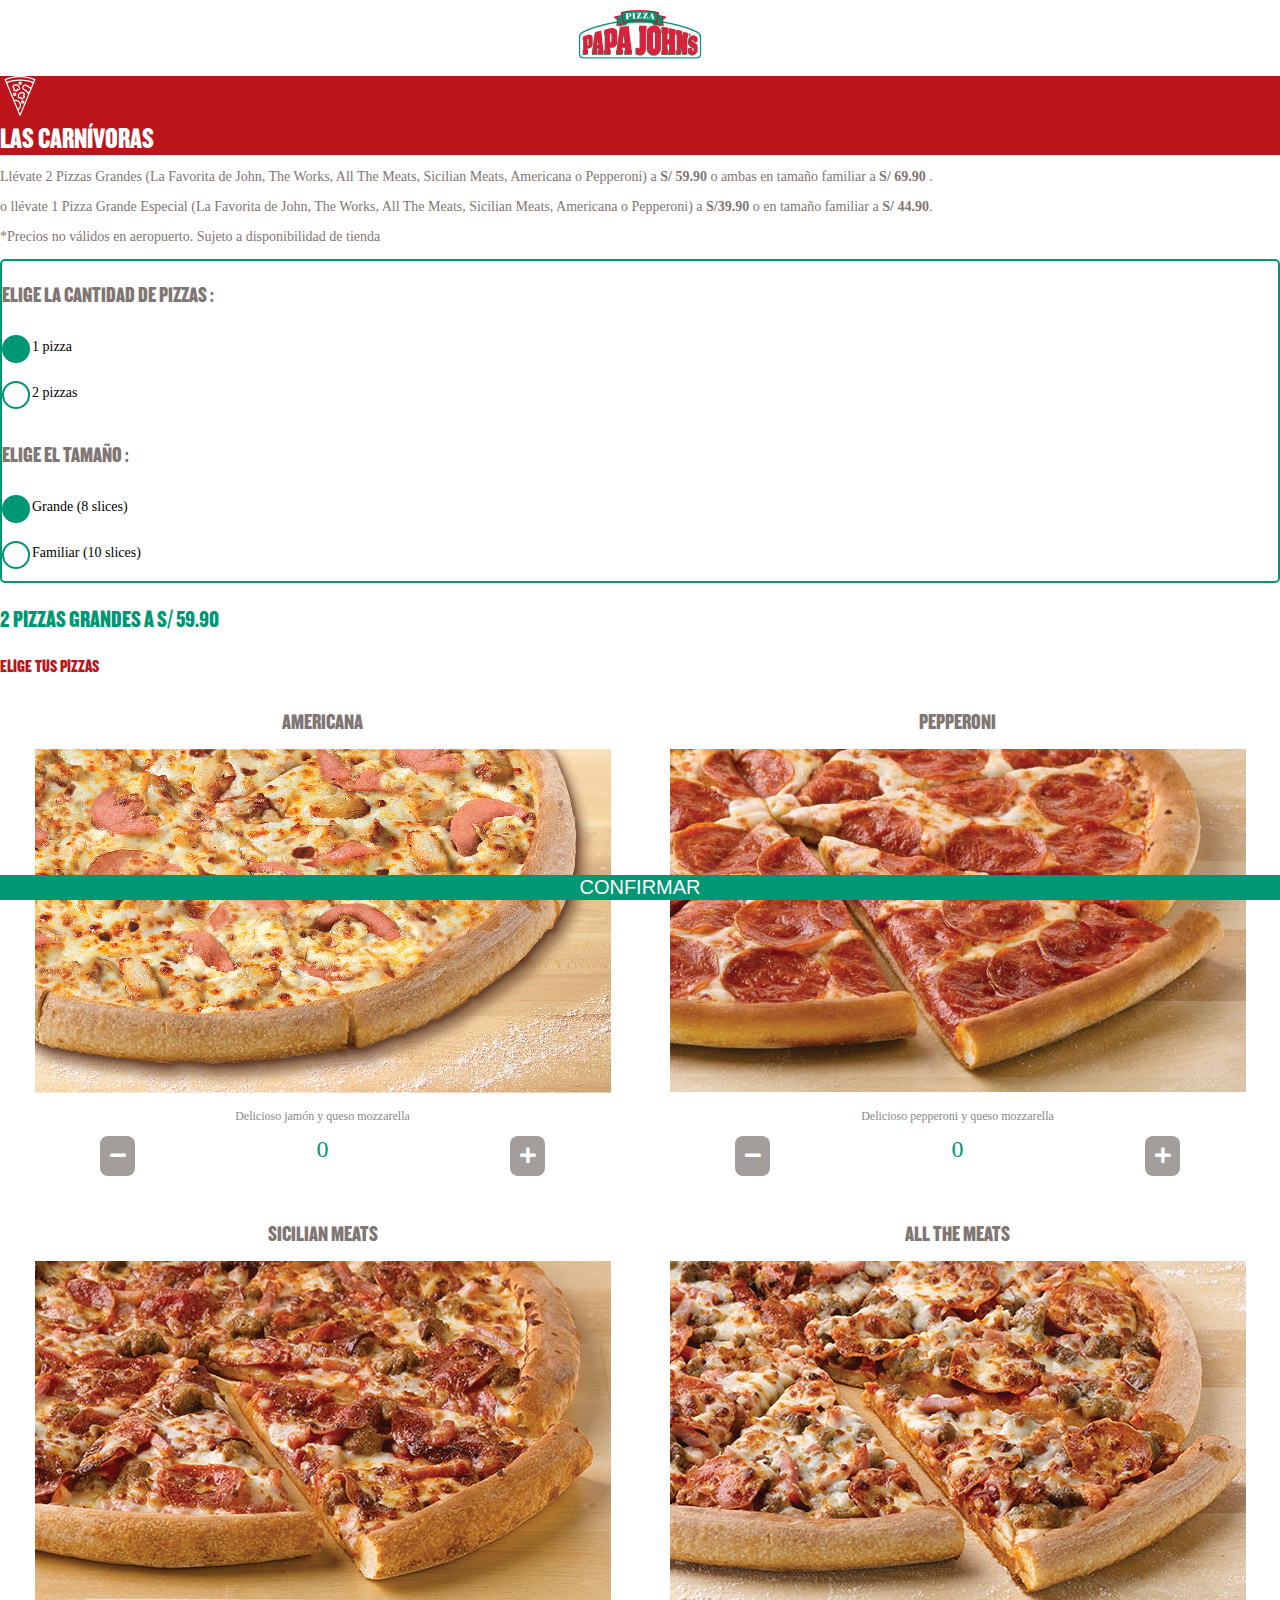
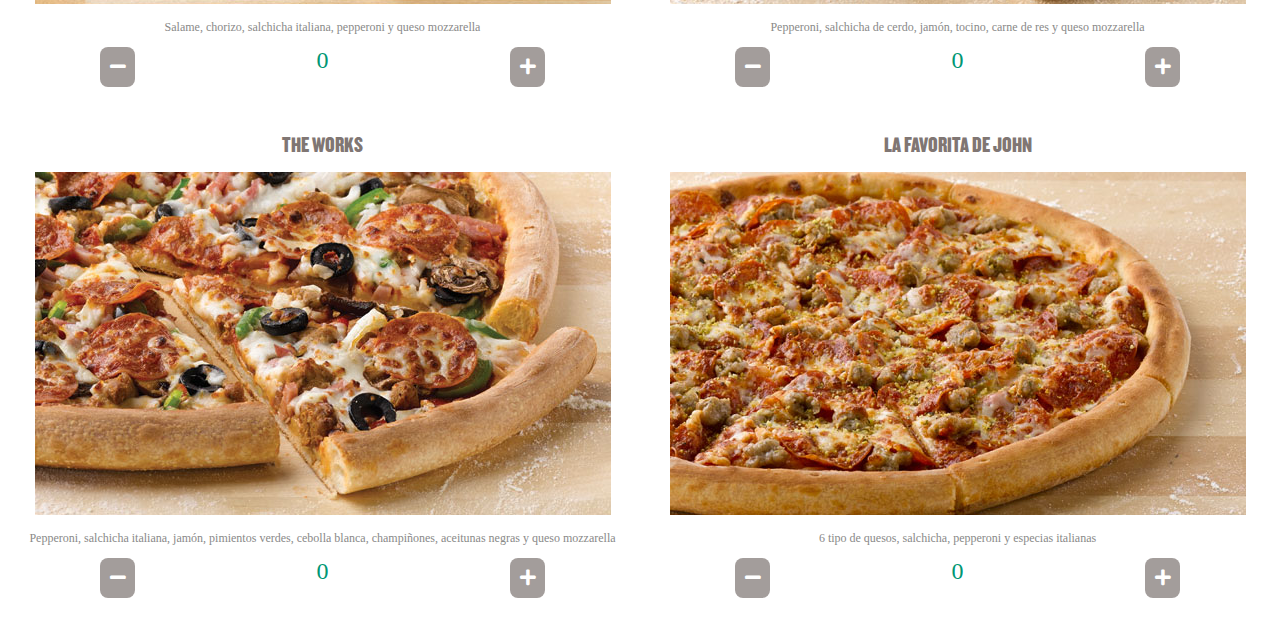
<file: src/index.html>
<!DOCTYPE html>
<html lang="en">

<head>
    <meta charset="UTF-8">
    <meta name="viewport" content="width=device-width, initial-scale=1.0">
    <meta http-equiv="X-UA-Compatible" content="ie=edge">
    <link rel="stylesheet" href="https://stackpath.bootstrapcdn.com/bootstrap/4.1.3/css/bootstrap.min.css" integrity="sha384-MCw98/SFnGE8fJT3GXwEOngsV7Zt27NXFoaoApmYm81iuXoPkFOJwJ8ERdknLPMO" crossorigin="anonymous">
    <link rel="stylesheet" href="assets/icons/fontawesome/css/all.min.css">
    <link rel="stylesheet" href="css/main.css">
    <title>Amor a primer mordisco</title>
</head>

<body>
    <header>
        <div class="headerbox">
            <img class="headerbox__image" src="assets/images/logo.png" alt="logo">
        </div>
    </header>
    <section id="promo-principal-section">
        <div class="container">
            <div class="promo-principal-section__title p-2">
                <div class="row">
                    <div class="col-2">
                        <img class="promo-principal-section__image" src="assets/images/pizza.svg" alt="pizza-icon">
                    </div>
                    <div class="col-10">Las Carnívoras</div>
                </div>
            </div>
            <div class="text-center p-3 promo-principal-section__detail">
                <p class="mb-0">Llévate 2 Pizzas Grandes (La Favorita de John, The Works, All The Meats, Sicilian Meats, Americana o Pepperoni) a
                    <span class="promo-principal-section__detail--bold">S/ 59.90</span> o ambas en tamaño familiar a
                    <span class="promo-principal-section__detail--bold">S/ 69.90 </span>.</p>
                <p class="mb-0">o llévate 1 Pizza Grande Especial (La Favorita de John, The Works, All The Meats, Sicilian Meats, Americana o Pepperoni) a
                    <span class="promo-principal-section__detail--bold">S/39.90</span> o en tamaño familiar a
                    <span class="promo-principal-section__detail--bold">S/ 44.90</span>.

                </p>
                <p class="mb-0">*Precios no válidos en aeropuerto. Sujeto a disponibilidad de tienda</p>
            </div>
            <div>
                <div class="box-size__border">
                    <div>
                        <p class="box-size__border__name  pl-3 pt-2 mb-0">Elige la cantidad de pizzas :</p>
                        <div>
                            <form id=radiotipo5 class="container">
                                <div class="row">
                                    <div class="col-6 pr-0 pl-2">
                                        <input type="radio" name="count" value="1" checked="checked" id="rb1count" />
                                        <label for="rb1count" class="pizza-count">1 pizza</label>
                                    </div>
                                    <div class="col-6 pl-0">
                                        <input type="radio" name="count" value="2" id="rb2promocount" />
                                        <label for="rb2promocount" class="pizza-count">2 pizzas</label>
                                    </div>
                                </div>
                            </form>
                        </div>
                    </div>
                    <p class="box-size__border__name pl-3 pt-2 mb-0">Elige el Tamaño :</p>
                    <div>
                        <form id=radiotipo6 class=" container">
                            <div class="row">
                                <div class="col-6 pr-0 pl-2">
                                    <input type="radio" name="tipo" value="Grande" checked="checked" id="rb1size" />
                                    <label for="rb1size" class="pizza-count">Grande (8 slices) </label>
                                </div>
                                <div class="col-6 pl-0 pr-0">
                                    <input type="radio" name="tipo" value="Familiar" id="rb2size" />
                                    <label for="rb2size" class="pizza-count">Familiar (10 slices)</label>
                                </div>
                            </div>
                        </form>
                    </div>
                </div>
            </div>
        </div>

        <div class=" container pizza">
            <div class="text-center mt-3">
                <p class="mb-0 title-promo-select font--title">2 pizzas grandes a S/ 59.90</p>
            </div>


            <div class="text-center">
                <p class="font--title title--select-two mb-0">Elige tus pizzas</p>
            </div>

            <!-- Pizzas Grandes -->
            <div class="container  pb-3">

                <div class="row container-pizza pizza-two">
                    <div class="pizza-item">
                        <div>
                            <div class="title">
                                <p class="mb-0 pizza__name text-center">Americana</p>
                            </div>
                        </div>
                        <div><img class="img-fluid" src="assets/images/pizzas/Americana.png"></div>
                        <div>
                            <p class="pizza--font text-center mb-2 mt-2">Delicioso jamón y queso mozzarella</p>
                        </div>
                        <div class="botones">
                            <div><button class="decrement pizza__button" "> <i class=" fas fa-minus "></i></button></div>
                  <div class="text-center pizza__number-span ">0</div>
                  <div><button class="increment pizza__button "><i class="fas fa-plus "></i></button></div>
                </div>
              </div>
              <div class="pizza-item ">
                <div>
                  <div class="title ">
                    <p class="mb-0 pizza__name text-center ">Pepperoni</p>
                  </div>
                </div>
                <div><img class="img-fluid " src="assets/images/pizzas/pepperoni.jpg "></div>
                <div>
                  <p class="pizza--font text-center mb-2 mt-2 ">Delicioso pepperoni y queso mozzarella</p>
                </div>
                <div class="botones ">
                  <div><button class="decrement pizza__button " "> <i class=" fas fa-minus"></i></button>
                            </div>
                            <div class="text-center pizza__number-span">0</div>
                            <div><button class="increment pizza__button"><i class="fas fa-plus"></i></button></div>
                        </div>
                    </div>
                    <div class="pizza-item">
                        <div>
                            <div class="title">
                                <p class="mb-0 pizza__name text-center">Sicilian Meats</p>
                            </div>
                        </div>
                        <div><img class="img-fluid" src="assets/images/pizzas/sicilian-meats.jpg"></div>
                        <div>
                            <p class="pizza--font text-center mb-2 mt-2">Salame, chorizo, salchicha italiana, pepperoni y queso mozzarella</p>
                        </div>
                        <div class="botones">
                            <div><button class="decrement pizza__button" "> <i class=" fas fa-minus "></i></button></div>
                      <div class="text-center pizza__number-span ">0</div>
                      <div><button class="increment pizza__button "><i class="fas fa-plus "></i></button></div>
                    </div>
                  </div>
                  <div class="pizza-item ">
                        <div>
                          <div class="title ">
                            <p class="mb-0 pizza__name text-center ">All the Meats
                            </p>
                          </div>
                        </div>
                        <div><img class="img-fluid " src="assets/images/pizzas/all-the-meats.jpg "></div>
                        <div>
                          <p class="pizza--font text-center mb-2 mt-2 ">Pepperoni, salchicha de cerdo, jamón, tocino, carne de res y queso mozzarella</p>
                        </div>
                        <div class="botones ">
                          <div><button class="decrement pizza__button " "> <i class=" fas fa-minus"></i></button>
                            </div>
                            <div class="text-center pizza__number-span">0</div>
                            <div><button class="increment pizza__button"><i class="fas fa-plus"></i></button></div>
                        </div>
                    </div>
                    <div class="pizza-item">
                        <div>
                            <div class="title">
                                <p class="mb-0 pizza__name text-center">THE WORKS</p>
                            </div>
                        </div>
                        <div><img class="img-fluid" src="assets/images/pizzas/the-works.jpg"></div>
                        <div>
                            <p class="pizza--font text-center mb-2 mt-2">Pepperoni, salchicha italiana, jamón, pimientos verdes, cebolla blanca, champiñones, aceitunas negras y queso mozzarella</p>
                        </div>
                        <div class="botones">
                            <div><button class="decrement pizza__button" "> <i class=" fas fa-minus "></i></button></div>
                            <div class="text-center pizza__number-span ">0</div>
                            <div><button class="increment pizza__button "><i class="fas fa-plus "></i></button></div>
                          </div>
                        </div>
                        <div class="pizza-item ">
                            <div>
                              <div class="title ">
                                <p class="mb-0 pizza__name text-center ">La favorita de John</p>
                              </div>
                            </div>
                            <div><img class="img-fluid " src="assets/images/pizzas/la-favorita-john.jpg "></div>
                            <div>
                              <p class="pizza--font text-center mb-2 mt-2 ">6 tipo de quesos,  salchicha, pepperoni y especias italianas</p>
                            </div>
                            <div class="botones ">
                              <div><button class="decrement pizza__button " "> <i class=" fas fa-minus"></i></button>
                            </div>
                            <div class="text-center pizza__number-span">0</div>
                            <div><button class="increment pizza__button"><i class="fas fa-plus"></i></button></div>
                        </div>
                    </div>

                </div>
            </div>

        </div>



    </section>
    <footer class="confirm">
        <div>
            <button class="p-2 text-center confirm__btn-confirm-pizza  confirm__btn-confirm-pizza--promo2">Confirmar</button>
        </div>
    </footer>

</body>

</html>
</file>
<file: src/css/main.css>
@font-face {
  font-family: "papafont";
  src: url("../assets/fonts/Knockout-HTF69-FullLiteweight.otf") format("truetype");
}


html {
  min-height: 100%;
  position: relative;
}

body {
  margin: 0;
  margin-bottom: 40px;
}

footer {
  position: fixed;
  bottom: 0;
  width: 100%;
}

.bigpizza .bigpizza__button {
  text-align: center;
  background-color: #A39D9B;
  color: white;
  border: none;
  height: 40px;
  width: 35px;
  font-size: 18px;
  outline: none;
  border-radius: 8px;
}

.box-size__border {
  border: 2px solid #009774;
  border-radius: 5px;
}

.box-size__border .box-size__border__name {
  font-size: 22px;
  font-weight: 500;
  color: #807673;
  font-family: "papafont", sans-serif;
  text-transform: uppercase;
}

#promo-principal-section .promo-principal-section__detail {
  font-size: 14px;
  color: #807673;
}

#promo-principal-section .promo-principal-section__detail .promo-principal-section__detail--bold {
  font-weight: bold;
}

#promo-principal-section .promo-principal-section__title {
  background-color: #BB141A;
  color: white;
  font-size: 29px;
  font-family: papafont;
  text-transform: uppercase;
}

@media (max-width: 340px) {
  #promo-principal-section .promo-principal-section__title {
    font-size: 26px;
  }
}

#promo-principal-section .promo-principal-section__title .promo-principal-section__image {
  height: 40px;
  width: 40px;
}

.pizza {
  color: #898988;
}

.pizza .pizza__name {
  font-size: 22px;
  font-weight: 500;
  color: #807673;
  font-family: "papafont";
  text-transform: uppercase;
  text-align: center;
}

@media (max-width: 375px) {
  .pizza .pizza__name {
    font-size: 21px;
  }
}

@media (max-width: 340px) {
  .pizza .pizza__name--position {
    font-size: 18px;
    text-align: left !important;
    padding-left: 0.5rem;
  }
}

.pizza__border {
  border: 2px solid #BB141A;
  border-radius: 5px;
}

.pizza__border--desactive {
  border: 2px solid #BB141A;
  border-radius: 5px;
}

.pizza .pizza__name--font {
  font-size: 12px;
}

input[type=radio] {
  position: absolute;
  opacity: 0;
  z-index: -1;
}

.pizza-count {
  position: relative;
  display: inline-block;
  margin-bottom: 10px;
  padding-left: 30px;
  padding-right: 10px;
  line-height: 36px;
  cursor: pointer;
  font-size: 14px;
}

.pizza-count::before {
  content: " ";
  position: absolute;
  top: 6px;
  left: 0;
  display: block;
  width: 24px;
  height: 24px;
  border: 2px solid #009774;
  border-radius: 18px;
  z-index: -1;
}

@media (max-width: 340px) {
  .pizza-count {
    padding-right: 5px;
    padding-left: 26px;
  }
}

input[type=radio]:checked+label::before {
  background-color: #009774;
}

.pizza-box-radio {
  position: relative;
  display: inline-block;
  margin-bottom: 10px;
  cursor: pointer;
  font-size: 14px;
}

.pizza-box-radio::before {
  content: " ";
  position: absolute;
  top: 8px;
  right: -6px;
  display: block;
  width: 24px;
  height: 24px;
  border: 2px solid #009774;
  border-radius: 18px;
  z-index: -1;
}

.pizza--hide {
  display: none;
}

.confirm {
  text-align: center;
}

.confirm .confirm__btn-confirm-pizza {
  background-color: #009774;
  width: 100%;
  color: white;
  text-transform: uppercase;
  font-size: 20px;
  border: none;
  outline: none;
}

.confirm .confirm__btn-confirm-pizza:focus {
  outline: none;
}

.headerbox {
  text-align: center;
}

.headerbox .headerbox__image {
  width: 128px;
}

.pizza-two {
  color: #898988;
  height: 100%;
  display: grid;
  grid-template-columns: 1fr;
  grid-template-rows: 40px auto 30px 80px 1fr;
}

.pizza__name {
  font-size: 22px;
  font-weight: 500;
  color: #807673;
  font-family: "papafont", sans-serif;
  text-transform: uppercase;
}

.pizza__name--space {
  letter-spacing: 0.8px;
}

.pizza__button {
  text-align: center;
  padding: 0 10px;
  background-color: #A39D9B;
  color: white;
  border: none;
  height: 40px;
  width: 35px;
  font-size: 18px;
  border-radius: 8px;
  outline: none;
}

.pizza__button:focus {
  outline: none;
}

.pizza--font {
  font-size: 12px;
}

.pizza__number-span {
  color: #009774;
  font-size: 24px;
}

.container-button {
  display: grid;
  grid-template-columns: repeat(3, 1fr);
  grid-template-rows: 1fr;
  text-align: center;
}

.container-pizza {
  text-align: center;
  gap: 30px 20px;
  display: grid;
  grid-template-columns: repeat(2, 1fr);
  grid-template-rows: 1fr;
  margin-bottom: 15px;
  padding-left: 15px;
  padding-right: 15px;
}

.item {
  padding: 8px;
}

.pizza-item {
  color: #898988;
  display: grid;
  grid-template-columns: 1fr;
  grid-template-rows: 55px auto 1fr 40px;
  align-items: center;
}

.botones {
  display: grid;
  grid-template-columns: repeat(3, 1fr);
  grid-template-rows: 1fr;
}

.font--title {
  font-family: "papafont", sans-serif;
  text-transform: uppercase;
}

.title-promo-select {
  color: #009774;
  font-size: 24px;

}

.title--grettings {
  font-size: 18px;
}

.title--select-two {
  font-size: 18px;
  color: #BB141A;
}


/*# sourceMappingURL=main.css.map */
</file>
<file: src/assets/icons/fontawesome/css/all.min.css>
/*!
 * Font Awesome Free 5.3.1 by @fontawesome - https://fontawesome.com
 * License - https://fontawesome.com/license/free (Icons: CC BY 4.0, Fonts: SIL OFL 1.1, Code: MIT License)
 */
.fa,.fab,.fal,.far,.fas{-moz-osx-font-smoothing:grayscale;-webkit-font-smoothing:antialiased;display:inline-block;font-style:normal;font-variant:normal;text-rendering:auto;line-height:1}.fa-lg{font-size:1.33333em;line-height:.75em;vertical-align:-.0667em}.fa-xs{font-size:.75em}.fa-sm{font-size:.875em}.fa-1x{font-size:1em}.fa-2x{font-size:2em}.fa-3x{font-size:3em}.fa-4x{font-size:4em}.fa-5x{font-size:5em}.fa-6x{font-size:6em}.fa-7x{font-size:7em}.fa-8x{font-size:8em}.fa-9x{font-size:9em}.fa-10x{font-size:10em}.fa-fw{text-align:center;width:1.25em}.fa-ul{list-style-type:none;margin-left:2.5em;padding-left:0}.fa-ul>li{position:relative}.fa-li{left:-2em;position:absolute;text-align:center;width:2em;line-height:inherit}.fa-border{border:.08em solid #eee;border-radius:.1em;padding:.2em .25em .15em}.fa-pull-left{float:left}.fa-pull-right{float:right}.fa.fa-pull-left,.fab.fa-pull-left,.fal.fa-pull-left,.far.fa-pull-left,.fas.fa-pull-left{margin-right:.3em}.fa.fa-pull-right,.fab.fa-pull-right,.fal.fa-pull-right,.far.fa-pull-right,.fas.fa-pull-right{margin-left:.3em}.fa-spin{animation:fa-spin 2s infinite linear}.fa-pulse{animation:fa-spin 1s infinite steps(8)}@keyframes fa-spin{0%{transform:rotate(0deg)}to{transform:rotate(1turn)}}.fa-rotate-90{-ms-filter:"progid:DXImageTransform.Microsoft.BasicImage(rotation=1)";transform:rotate(90deg)}.fa-rotate-180{-ms-filter:"progid:DXImageTransform.Microsoft.BasicImage(rotation=2)";transform:rotate(180deg)}.fa-rotate-270{-ms-filter:"progid:DXImageTransform.Microsoft.BasicImage(rotation=3)";transform:rotate(270deg)}.fa-flip-horizontal{-ms-filter:"progid:DXImageTransform.Microsoft.BasicImage(rotation=0, mirror=1)";transform:scaleX(-1)}.fa-flip-vertical{transform:scaleY(-1)}.fa-flip-horizontal.fa-flip-vertical,.fa-flip-vertical{-ms-filter:"progid:DXImageTransform.Microsoft.BasicImage(rotation=2, mirror=1)"}.fa-flip-horizontal.fa-flip-vertical{transform:scale(-1)}:root .fa-flip-horizontal,:root .fa-flip-vertical,:root .fa-rotate-90,:root .fa-rotate-180,:root .fa-rotate-270{-webkit-filter:none;filter:none}.fa-stack{display:inline-block;height:2em;line-height:2em;position:relative;vertical-align:middle;width:2em}.fa-stack-1x,.fa-stack-2x{left:0;position:absolute;text-align:center;width:100%}.fa-stack-1x{line-height:inherit}.fa-stack-2x{font-size:2em}.fa-inverse{color:#fff}.fa-500px:before{content:"\f26e"}.fa-accessible-icon:before{content:"\f368"}.fa-accusoft:before{content:"\f369"}.fa-ad:before{content:"\f641"}.fa-address-book:before{content:"\f2b9"}.fa-address-card:before{content:"\f2bb"}.fa-adjust:before{content:"\f042"}.fa-adn:before{content:"\f170"}.fa-adversal:before{content:"\f36a"}.fa-affiliatetheme:before{content:"\f36b"}.fa-air-freshener:before{content:"\f5d0"}.fa-algolia:before{content:"\f36c"}.fa-align-center:before{content:"\f037"}.fa-align-justify:before{content:"\f039"}.fa-align-left:before{content:"\f036"}.fa-align-right:before{content:"\f038"}.fa-alipay:before{content:"\f642"}.fa-allergies:before{content:"\f461"}.fa-amazon:before{content:"\f270"}.fa-amazon-pay:before{content:"\f42c"}.fa-ambulance:before{content:"\f0f9"}.fa-american-sign-language-interpreting:before{content:"\f2a3"}.fa-amilia:before{content:"\f36d"}.fa-anchor:before{content:"\f13d"}.fa-android:before{content:"\f17b"}.fa-angellist:before{content:"\f209"}.fa-angle-double-down:before{content:"\f103"}.fa-angle-double-left:before{content:"\f100"}.fa-angle-double-right:before{content:"\f101"}.fa-angle-double-up:before{content:"\f102"}.fa-angle-down:before{content:"\f107"}.fa-angle-left:before{content:"\f104"}.fa-angle-right:before{content:"\f105"}.fa-angle-up:before{content:"\f106"}.fa-angry:before{content:"\f556"}.fa-angrycreative:before{content:"\f36e"}.fa-angular:before{content:"\f420"}.fa-ankh:before{content:"\f644"}.fa-app-store:before{content:"\f36f"}.fa-app-store-ios:before{content:"\f370"}.fa-apper:before{content:"\f371"}.fa-apple:before{content:"\f179"}.fa-apple-alt:before{content:"\f5d1"}.fa-apple-pay:before{content:"\f415"}.fa-archive:before{content:"\f187"}.fa-archway:before{content:"\f557"}.fa-arrow-alt-circle-down:before{content:"\f358"}.fa-arrow-alt-circle-left:before{content:"\f359"}.fa-arrow-alt-circle-right:before{content:"\f35a"}.fa-arrow-alt-circle-up:before{content:"\f35b"}.fa-arrow-circle-down:before{content:"\f0ab"}.fa-arrow-circle-left:before{content:"\f0a8"}.fa-arrow-circle-right:before{content:"\f0a9"}.fa-arrow-circle-up:before{content:"\f0aa"}.fa-arrow-down:before{content:"\f063"}.fa-arrow-left:before{content:"\f060"}.fa-arrow-right:before{content:"\f061"}.fa-arrow-up:before{content:"\f062"}.fa-arrows-alt:before{content:"\f0b2"}.fa-arrows-alt-h:before{content:"\f337"}.fa-arrows-alt-v:before{content:"\f338"}.fa-assistive-listening-systems:before{content:"\f2a2"}.fa-asterisk:before{content:"\f069"}.fa-asymmetrik:before{content:"\f372"}.fa-at:before{content:"\f1fa"}.fa-atlas:before{content:"\f558"}.fa-atom:before{content:"\f5d2"}.fa-audible:before{content:"\f373"}.fa-audio-description:before{content:"\f29e"}.fa-autoprefixer:before{content:"\f41c"}.fa-avianex:before{content:"\f374"}.fa-aviato:before{content:"\f421"}.fa-award:before{content:"\f559"}.fa-aws:before{content:"\f375"}.fa-backspace:before{content:"\f55a"}.fa-backward:before{content:"\f04a"}.fa-balance-scale:before{content:"\f24e"}.fa-ban:before{content:"\f05e"}.fa-band-aid:before{content:"\f462"}.fa-bandcamp:before{content:"\f2d5"}.fa-barcode:before{content:"\f02a"}.fa-bars:before{content:"\f0c9"}.fa-baseball-ball:before{content:"\f433"}.fa-basketball-ball:before{content:"\f434"}.fa-bath:before{content:"\f2cd"}.fa-battery-empty:before{content:"\f244"}.fa-battery-full:before{content:"\f240"}.fa-battery-half:before{content:"\f242"}.fa-battery-quarter:before{content:"\f243"}.fa-battery-three-quarters:before{content:"\f241"}.fa-bed:before{content:"\f236"}.fa-beer:before{content:"\f0fc"}.fa-behance:before{content:"\f1b4"}.fa-behance-square:before{content:"\f1b5"}.fa-bell:before{content:"\f0f3"}.fa-bell-slash:before{content:"\f1f6"}.fa-bezier-curve:before{content:"\f55b"}.fa-bible:before{content:"\f647"}.fa-bicycle:before{content:"\f206"}.fa-bimobject:before{content:"\f378"}.fa-binoculars:before{content:"\f1e5"}.fa-birthday-cake:before{content:"\f1fd"}.fa-bitbucket:before{content:"\f171"}.fa-bitcoin:before{content:"\f379"}.fa-bity:before{content:"\f37a"}.fa-black-tie:before{content:"\f27e"}.fa-blackberry:before{content:"\f37b"}.fa-blender:before{content:"\f517"}.fa-blind:before{content:"\f29d"}.fa-blogger:before{content:"\f37c"}.fa-blogger-b:before{content:"\f37d"}.fa-bluetooth:before{content:"\f293"}.fa-bluetooth-b:before{content:"\f294"}.fa-bold:before{content:"\f032"}.fa-bolt:before{content:"\f0e7"}.fa-bomb:before{content:"\f1e2"}.fa-bone:before{content:"\f5d7"}.fa-bong:before{content:"\f55c"}.fa-book:before{content:"\f02d"}.fa-book-open:before{content:"\f518"}.fa-book-reader:before{content:"\f5da"}.fa-bookmark:before{content:"\f02e"}.fa-bowling-ball:before{content:"\f436"}.fa-box:before{content:"\f466"}.fa-box-open:before{content:"\f49e"}.fa-boxes:before{content:"\f468"}.fa-braille:before{content:"\f2a1"}.fa-brain:before{content:"\f5dc"}.fa-briefcase:before{content:"\f0b1"}.fa-briefcase-medical:before{content:"\f469"}.fa-broadcast-tower:before{content:"\f519"}.fa-broom:before{content:"\f51a"}.fa-brush:before{content:"\f55d"}.fa-btc:before{content:"\f15a"}.fa-bug:before{content:"\f188"}.fa-building:before{content:"\f1ad"}.fa-bullhorn:before{content:"\f0a1"}.fa-bullseye:before{content:"\f140"}.fa-burn:before{content:"\f46a"}.fa-buromobelexperte:before{content:"\f37f"}.fa-bus:before{content:"\f207"}.fa-bus-alt:before{content:"\f55e"}.fa-business-time:before{content:"\f64a"}.fa-buysellads:before{content:"\f20d"}.fa-calculator:before{content:"\f1ec"}.fa-calendar:before{content:"\f133"}.fa-calendar-alt:before{content:"\f073"}.fa-calendar-check:before{content:"\f274"}.fa-calendar-minus:before{content:"\f272"}.fa-calendar-plus:before{content:"\f271"}.fa-calendar-times:before{content:"\f273"}.fa-camera:before{content:"\f030"}.fa-camera-retro:before{content:"\f083"}.fa-cannabis:before{content:"\f55f"}.fa-capsules:before{content:"\f46b"}.fa-car:before{content:"\f1b9"}.fa-car-alt:before{content:"\f5de"}.fa-car-battery:before{content:"\f5df"}.fa-car-crash:before{content:"\f5e1"}.fa-car-side:before{content:"\f5e4"}.fa-caret-down:before{content:"\f0d7"}.fa-caret-left:before{content:"\f0d9"}.fa-caret-right:before{content:"\f0da"}.fa-caret-square-down:before{content:"\f150"}.fa-caret-square-left:before{content:"\f191"}.fa-caret-square-right:before{content:"\f152"}.fa-caret-square-up:before{content:"\f151"}.fa-caret-up:before{content:"\f0d8"}.fa-cart-arrow-down:before{content:"\f218"}.fa-cart-plus:before{content:"\f217"}.fa-cc-amazon-pay:before{content:"\f42d"}.fa-cc-amex:before{content:"\f1f3"}.fa-cc-apple-pay:before{content:"\f416"}.fa-cc-diners-club:before{content:"\f24c"}.fa-cc-discover:before{content:"\f1f2"}.fa-cc-jcb:before{content:"\f24b"}.fa-cc-mastercard:before{content:"\f1f1"}.fa-cc-paypal:before{content:"\f1f4"}.fa-cc-stripe:before{content:"\f1f5"}.fa-cc-visa:before{content:"\f1f0"}.fa-centercode:before{content:"\f380"}.fa-certificate:before{content:"\f0a3"}.fa-chalkboard:before{content:"\f51b"}.fa-chalkboard-teacher:before{content:"\f51c"}.fa-charging-station:before{content:"\f5e7"}.fa-chart-area:before{content:"\f1fe"}.fa-chart-bar:before{content:"\f080"}.fa-chart-line:before{content:"\f201"}.fa-chart-pie:before{content:"\f200"}.fa-check:before{content:"\f00c"}.fa-check-circle:before{content:"\f058"}.fa-check-double:before{content:"\f560"}.fa-check-square:before{content:"\f14a"}.fa-chess:before{content:"\f439"}.fa-chess-bishop:before{content:"\f43a"}.fa-chess-board:before{content:"\f43c"}.fa-chess-king:before{content:"\f43f"}.fa-chess-knight:before{content:"\f441"}.fa-chess-pawn:before{content:"\f443"}.fa-chess-queen:before{content:"\f445"}.fa-chess-rook:before{content:"\f447"}.fa-chevron-circle-down:before{content:"\f13a"}.fa-chevron-circle-left:before{content:"\f137"}.fa-chevron-circle-right:before{content:"\f138"}.fa-chevron-circle-up:before{content:"\f139"}.fa-chevron-down:before{content:"\f078"}.fa-chevron-left:before{content:"\f053"}.fa-chevron-right:before{content:"\f054"}.fa-chevron-up:before{content:"\f077"}.fa-child:before{content:"\f1ae"}.fa-chrome:before{content:"\f268"}.fa-church:before{content:"\f51d"}.fa-circle:before{content:"\f111"}.fa-circle-notch:before{content:"\f1ce"}.fa-city:before{content:"\f64f"}.fa-clipboard:before{content:"\f328"}.fa-clipboard-check:before{content:"\f46c"}.fa-clipboard-list:before{content:"\f46d"}.fa-clock:before{content:"\f017"}.fa-clone:before{content:"\f24d"}.fa-closed-captioning:before{content:"\f20a"}.fa-cloud:before{content:"\f0c2"}.fa-cloud-download-alt:before{content:"\f381"}.fa-cloud-upload-alt:before{content:"\f382"}.fa-cloudscale:before{content:"\f383"}.fa-cloudsmith:before{content:"\f384"}.fa-cloudversify:before{content:"\f385"}.fa-cocktail:before{content:"\f561"}.fa-code:before{content:"\f121"}.fa-code-branch:before{content:"\f126"}.fa-codepen:before{content:"\f1cb"}.fa-codiepie:before{content:"\f284"}.fa-coffee:before{content:"\f0f4"}.fa-cog:before{content:"\f013"}.fa-cogs:before{content:"\f085"}.fa-coins:before{content:"\f51e"}.fa-columns:before{content:"\f0db"}.fa-comment:before{content:"\f075"}.fa-comment-alt:before{content:"\f27a"}.fa-comment-dollar:before{content:"\f651"}.fa-comment-dots:before{content:"\f4ad"}.fa-comment-slash:before{content:"\f4b3"}.fa-comments:before{content:"\f086"}.fa-comments-dollar:before{content:"\f653"}.fa-compact-disc:before{content:"\f51f"}.fa-compass:before{content:"\f14e"}.fa-compress:before{content:"\f066"}.fa-concierge-bell:before{content:"\f562"}.fa-connectdevelop:before{content:"\f20e"}.fa-contao:before{content:"\f26d"}.fa-cookie:before{content:"\f563"}.fa-cookie-bite:before{content:"\f564"}.fa-copy:before{content:"\f0c5"}.fa-copyright:before{content:"\f1f9"}.fa-couch:before{content:"\f4b8"}.fa-cpanel:before{content:"\f388"}.fa-creative-commons:before{content:"\f25e"}.fa-creative-commons-by:before{content:"\f4e7"}.fa-creative-commons-nc:before{content:"\f4e8"}.fa-creative-commons-nc-eu:before{content:"\f4e9"}.fa-creative-commons-nc-jp:before{content:"\f4ea"}.fa-creative-commons-nd:before{content:"\f4eb"}.fa-creative-commons-pd:before{content:"\f4ec"}.fa-creative-commons-pd-alt:before{content:"\f4ed"}.fa-creative-commons-remix:before{content:"\f4ee"}.fa-creative-commons-sa:before{content:"\f4ef"}.fa-creative-commons-sampling:before{content:"\f4f0"}.fa-creative-commons-sampling-plus:before{content:"\f4f1"}.fa-creative-commons-share:before{content:"\f4f2"}.fa-credit-card:before{content:"\f09d"}.fa-crop:before{content:"\f125"}.fa-crop-alt:before{content:"\f565"}.fa-cross:before{content:"\f654"}.fa-crosshairs:before{content:"\f05b"}.fa-crow:before{content:"\f520"}.fa-crown:before{content:"\f521"}.fa-css3:before{content:"\f13c"}.fa-css3-alt:before{content:"\f38b"}.fa-cube:before{content:"\f1b2"}.fa-cubes:before{content:"\f1b3"}.fa-cut:before{content:"\f0c4"}.fa-cuttlefish:before{content:"\f38c"}.fa-d-and-d:before{content:"\f38d"}.fa-dashcube:before{content:"\f210"}.fa-database:before{content:"\f1c0"}.fa-deaf:before{content:"\f2a4"}.fa-delicious:before{content:"\f1a5"}.fa-deploydog:before{content:"\f38e"}.fa-deskpro:before{content:"\f38f"}.fa-desktop:before{content:"\f108"}.fa-deviantart:before{content:"\f1bd"}.fa-dharmachakra:before{content:"\f655"}.fa-diagnoses:before{content:"\f470"}.fa-dice:before{content:"\f522"}.fa-dice-five:before{content:"\f523"}.fa-dice-four:before{content:"\f524"}.fa-dice-one:before{content:"\f525"}.fa-dice-six:before{content:"\f526"}.fa-dice-three:before{content:"\f527"}.fa-dice-two:before{content:"\f528"}.fa-digg:before{content:"\f1a6"}.fa-digital-ocean:before{content:"\f391"}.fa-digital-tachograph:before{content:"\f566"}.fa-directions:before{content:"\f5eb"}.fa-discord:before{content:"\f392"}.fa-discourse:before{content:"\f393"}.fa-divide:before{content:"\f529"}.fa-dizzy:before{content:"\f567"}.fa-dna:before{content:"\f471"}.fa-dochub:before{content:"\f394"}.fa-docker:before{content:"\f395"}.fa-dollar-sign:before{content:"\f155"}.fa-dolly:before{content:"\f472"}.fa-dolly-flatbed:before{content:"\f474"}.fa-donate:before{content:"\f4b9"}.fa-door-closed:before{content:"\f52a"}.fa-door-open:before{content:"\f52b"}.fa-dot-circle:before{content:"\f192"}.fa-dove:before{content:"\f4ba"}.fa-download:before{content:"\f019"}.fa-draft2digital:before{content:"\f396"}.fa-drafting-compass:before{content:"\f568"}.fa-draw-polygon:before{content:"\f5ee"}.fa-dribbble:before{content:"\f17d"}.fa-dribbble-square:before{content:"\f397"}.fa-dropbox:before{content:"\f16b"}.fa-drum:before{content:"\f569"}.fa-drum-steelpan:before{content:"\f56a"}.fa-drupal:before{content:"\f1a9"}.fa-dumbbell:before{content:"\f44b"}.fa-dyalog:before{content:"\f399"}.fa-earlybirds:before{content:"\f39a"}.fa-ebay:before{content:"\f4f4"}.fa-edge:before{content:"\f282"}.fa-edit:before{content:"\f044"}.fa-eject:before{content:"\f052"}.fa-elementor:before{content:"\f430"}.fa-ellipsis-h:before{content:"\f141"}.fa-ellipsis-v:before{content:"\f142"}.fa-ello:before{content:"\f5f1"}.fa-ember:before{content:"\f423"}.fa-empire:before{content:"\f1d1"}.fa-envelope:before{content:"\f0e0"}.fa-envelope-open:before{content:"\f2b6"}.fa-envelope-open-text:before{content:"\f658"}.fa-envelope-square:before{content:"\f199"}.fa-envira:before{content:"\f299"}.fa-equals:before{content:"\f52c"}.fa-eraser:before{content:"\f12d"}.fa-erlang:before{content:"\f39d"}.fa-ethereum:before{content:"\f42e"}.fa-etsy:before{content:"\f2d7"}.fa-euro-sign:before{content:"\f153"}.fa-exchange-alt:before{content:"\f362"}.fa-exclamation:before{content:"\f12a"}.fa-exclamation-circle:before{content:"\f06a"}.fa-exclamation-triangle:before{content:"\f071"}.fa-expand:before{content:"\f065"}.fa-expand-arrows-alt:before{content:"\f31e"}.fa-expeditedssl:before{content:"\f23e"}.fa-external-link-alt:before{content:"\f35d"}.fa-external-link-square-alt:before{content:"\f360"}.fa-eye:before{content:"\f06e"}.fa-eye-dropper:before{content:"\f1fb"}.fa-eye-slash:before{content:"\f070"}.fa-facebook:before{content:"\f09a"}.fa-facebook-f:before{content:"\f39e"}.fa-facebook-messenger:before{content:"\f39f"}.fa-facebook-square:before{content:"\f082"}.fa-fast-backward:before{content:"\f049"}.fa-fast-forward:before{content:"\f050"}.fa-fax:before{content:"\f1ac"}.fa-feather:before{content:"\f52d"}.fa-feather-alt:before{content:"\f56b"}.fa-female:before{content:"\f182"}.fa-fighter-jet:before{content:"\f0fb"}.fa-file:before{content:"\f15b"}.fa-file-alt:before{content:"\f15c"}.fa-file-archive:before{content:"\f1c6"}.fa-file-audio:before{content:"\f1c7"}.fa-file-code:before{content:"\f1c9"}.fa-file-contract:before{content:"\f56c"}.fa-file-download:before{content:"\f56d"}.fa-file-excel:before{content:"\f1c3"}.fa-file-export:before{content:"\f56e"}.fa-file-image:before{content:"\f1c5"}.fa-file-import:before{content:"\f56f"}.fa-file-invoice:before{content:"\f570"}.fa-file-invoice-dollar:before{content:"\f571"}.fa-file-medical:before{content:"\f477"}.fa-file-medical-alt:before{content:"\f478"}.fa-file-pdf:before{content:"\f1c1"}.fa-file-powerpoint:before{content:"\f1c4"}.fa-file-prescription:before{content:"\f572"}.fa-file-signature:before{content:"\f573"}.fa-file-upload:before{content:"\f574"}.fa-file-video:before{content:"\f1c8"}.fa-file-word:before{content:"\f1c2"}.fa-fill:before{content:"\f575"}.fa-fill-drip:before{content:"\f576"}.fa-film:before{content:"\f008"}.fa-filter:before{content:"\f0b0"}.fa-fingerprint:before{content:"\f577"}.fa-fire:before{content:"\f06d"}.fa-fire-extinguisher:before{content:"\f134"}.fa-firefox:before{content:"\f269"}.fa-first-aid:before{content:"\f479"}.fa-first-order:before{content:"\f2b0"}.fa-first-order-alt:before{content:"\f50a"}.fa-firstdraft:before{content:"\f3a1"}.fa-fish:before{content:"\f578"}.fa-flag:before{content:"\f024"}.fa-flag-checkered:before{content:"\f11e"}.fa-flask:before{content:"\f0c3"}.fa-flickr:before{content:"\f16e"}.fa-flipboard:before{content:"\f44d"}.fa-flushed:before{content:"\f579"}.fa-fly:before{content:"\f417"}.fa-folder:before{content:"\f07b"}.fa-folder-minus:before{content:"\f65d"}.fa-folder-open:before{content:"\f07c"}.fa-folder-plus:before{content:"\f65e"}.fa-font:before{content:"\f031"}.fa-font-awesome:before{content:"\f2b4"}.fa-font-awesome-alt:before{content:"\f35c"}.fa-font-awesome-flag:before{content:"\f425"}.fa-font-awesome-logo-full:before{content:"\f4e6"}.fa-fonticons:before{content:"\f280"}.fa-fonticons-fi:before{content:"\f3a2"}.fa-football-ball:before{content:"\f44e"}.fa-fort-awesome:before{content:"\f286"}.fa-fort-awesome-alt:before{content:"\f3a3"}.fa-forumbee:before{content:"\f211"}.fa-forward:before{content:"\f04e"}.fa-foursquare:before{content:"\f180"}.fa-free-code-camp:before{content:"\f2c5"}.fa-freebsd:before{content:"\f3a4"}.fa-frog:before{content:"\f52e"}.fa-frown:before{content:"\f119"}.fa-frown-open:before{content:"\f57a"}.fa-fulcrum:before{content:"\f50b"}.fa-funnel-dollar:before{content:"\f662"}.fa-futbol:before{content:"\f1e3"}.fa-galactic-republic:before{content:"\f50c"}.fa-galactic-senate:before{content:"\f50d"}.fa-gamepad:before{content:"\f11b"}.fa-gas-pump:before{content:"\f52f"}.fa-gavel:before{content:"\f0e3"}.fa-gem:before{content:"\f3a5"}.fa-genderless:before{content:"\f22d"}.fa-get-pocket:before{content:"\f265"}.fa-gg:before{content:"\f260"}.fa-gg-circle:before{content:"\f261"}.fa-gift:before{content:"\f06b"}.fa-git:before{content:"\f1d3"}.fa-git-square:before{content:"\f1d2"}.fa-github:before{content:"\f09b"}.fa-github-alt:before{content:"\f113"}.fa-github-square:before{content:"\f092"}.fa-gitkraken:before{content:"\f3a6"}.fa-gitlab:before{content:"\f296"}.fa-gitter:before{content:"\f426"}.fa-glass-martini:before{content:"\f000"}.fa-glass-martini-alt:before{content:"\f57b"}.fa-glasses:before{content:"\f530"}.fa-glide:before{content:"\f2a5"}.fa-glide-g:before{content:"\f2a6"}.fa-globe:before{content:"\f0ac"}.fa-globe-africa:before{content:"\f57c"}.fa-globe-americas:before{content:"\f57d"}.fa-globe-asia:before{content:"\f57e"}.fa-gofore:before{content:"\f3a7"}.fa-golf-ball:before{content:"\f450"}.fa-goodreads:before{content:"\f3a8"}.fa-goodreads-g:before{content:"\f3a9"}.fa-google:before{content:"\f1a0"}.fa-google-drive:before{content:"\f3aa"}.fa-google-play:before{content:"\f3ab"}.fa-google-plus:before{content:"\f2b3"}.fa-google-plus-g:before{content:"\f0d5"}.fa-google-plus-square:before{content:"\f0d4"}.fa-google-wallet:before{content:"\f1ee"}.fa-gopuram:before{content:"\f664"}.fa-graduation-cap:before{content:"\f19d"}.fa-gratipay:before{content:"\f184"}.fa-grav:before{content:"\f2d6"}.fa-greater-than:before{content:"\f531"}.fa-greater-than-equal:before{content:"\f532"}.fa-grimace:before{content:"\f57f"}.fa-grin:before{content:"\f580"}.fa-grin-alt:before{content:"\f581"}.fa-grin-beam:before{content:"\f582"}.fa-grin-beam-sweat:before{content:"\f583"}.fa-grin-hearts:before{content:"\f584"}.fa-grin-squint:before{content:"\f585"}.fa-grin-squint-tears:before{content:"\f586"}.fa-grin-stars:before{content:"\f587"}.fa-grin-tears:before{content:"\f588"}.fa-grin-tongue:before{content:"\f589"}.fa-grin-tongue-squint:before{content:"\f58a"}.fa-grin-tongue-wink:before{content:"\f58b"}.fa-grin-wink:before{content:"\f58c"}.fa-grip-horizontal:before{content:"\f58d"}.fa-grip-vertical:before{content:"\f58e"}.fa-gripfire:before{content:"\f3ac"}.fa-grunt:before{content:"\f3ad"}.fa-gulp:before{content:"\f3ae"}.fa-h-square:before{content:"\f0fd"}.fa-hacker-news:before{content:"\f1d4"}.fa-hacker-news-square:before{content:"\f3af"}.fa-hackerrank:before{content:"\f5f7"}.fa-hamsa:before{content:"\f665"}.fa-hand-holding:before{content:"\f4bd"}.fa-hand-holding-heart:before{content:"\f4be"}.fa-hand-holding-usd:before{content:"\f4c0"}.fa-hand-lizard:before{content:"\f258"}.fa-hand-paper:before{content:"\f256"}.fa-hand-peace:before{content:"\f25b"}.fa-hand-point-down:before{content:"\f0a7"}.fa-hand-point-left:before{content:"\f0a5"}.fa-hand-point-right:before{content:"\f0a4"}.fa-hand-point-up:before{content:"\f0a6"}.fa-hand-pointer:before{content:"\f25a"}.fa-hand-rock:before{content:"\f255"}.fa-hand-scissors:before{content:"\f257"}.fa-hand-spock:before{content:"\f259"}.fa-hands:before{content:"\f4c2"}.fa-hands-helping:before{content:"\f4c4"}.fa-handshake:before{content:"\f2b5"}.fa-hashtag:before{content:"\f292"}.fa-haykal:before{content:"\f666"}.fa-hdd:before{content:"\f0a0"}.fa-heading:before{content:"\f1dc"}.fa-headphones:before{content:"\f025"}.fa-headphones-alt:before{content:"\f58f"}.fa-headset:before{content:"\f590"}.fa-heart:before{content:"\f004"}.fa-heartbeat:before{content:"\f21e"}.fa-helicopter:before{content:"\f533"}.fa-highlighter:before{content:"\f591"}.fa-hips:before{content:"\f452"}.fa-hire-a-helper:before{content:"\f3b0"}.fa-history:before{content:"\f1da"}.fa-hockey-puck:before{content:"\f453"}.fa-home:before{content:"\f015"}.fa-hooli:before{content:"\f427"}.fa-hornbill:before{content:"\f592"}.fa-hospital:before{content:"\f0f8"}.fa-hospital-alt:before{content:"\f47d"}.fa-hospital-symbol:before{content:"\f47e"}.fa-hot-tub:before{content:"\f593"}.fa-hotel:before{content:"\f594"}.fa-hotjar:before{content:"\f3b1"}.fa-hourglass:before{content:"\f254"}.fa-hourglass-end:before{content:"\f253"}.fa-hourglass-half:before{content:"\f252"}.fa-hourglass-start:before{content:"\f251"}.fa-houzz:before{content:"\f27c"}.fa-html5:before{content:"\f13b"}.fa-hubspot:before{content:"\f3b2"}.fa-i-cursor:before{content:"\f246"}.fa-id-badge:before{content:"\f2c1"}.fa-id-card:before{content:"\f2c2"}.fa-id-card-alt:before{content:"\f47f"}.fa-image:before{content:"\f03e"}.fa-images:before{content:"\f302"}.fa-imdb:before{content:"\f2d8"}.fa-inbox:before{content:"\f01c"}.fa-indent:before{content:"\f03c"}.fa-industry:before{content:"\f275"}.fa-infinity:before{content:"\f534"}.fa-info:before{content:"\f129"}.fa-info-circle:before{content:"\f05a"}.fa-instagram:before{content:"\f16d"}.fa-internet-explorer:before{content:"\f26b"}.fa-ioxhost:before{content:"\f208"}.fa-italic:before{content:"\f033"}.fa-itunes:before{content:"\f3b4"}.fa-itunes-note:before{content:"\f3b5"}.fa-java:before{content:"\f4e4"}.fa-jedi:before{content:"\f669"}.fa-jedi-order:before{content:"\f50e"}.fa-jenkins:before{content:"\f3b6"}.fa-joget:before{content:"\f3b7"}.fa-joint:before{content:"\f595"}.fa-joomla:before{content:"\f1aa"}.fa-journal-whills:before{content:"\f66a"}.fa-js:before{content:"\f3b8"}.fa-js-square:before{content:"\f3b9"}.fa-jsfiddle:before{content:"\f1cc"}.fa-kaaba:before{content:"\f66b"}.fa-kaggle:before{content:"\f5fa"}.fa-key:before{content:"\f084"}.fa-keybase:before{content:"\f4f5"}.fa-keyboard:before{content:"\f11c"}.fa-keycdn:before{content:"\f3ba"}.fa-khanda:before{content:"\f66d"}.fa-kickstarter:before{content:"\f3bb"}.fa-kickstarter-k:before{content:"\f3bc"}.fa-kiss:before{content:"\f596"}.fa-kiss-beam:before{content:"\f597"}.fa-kiss-wink-heart:before{content:"\f598"}.fa-kiwi-bird:before{content:"\f535"}.fa-korvue:before{content:"\f42f"}.fa-landmark:before{content:"\f66f"}.fa-language:before{content:"\f1ab"}.fa-laptop:before{content:"\f109"}.fa-laptop-code:before{content:"\f5fc"}.fa-laravel:before{content:"\f3bd"}.fa-lastfm:before{content:"\f202"}.fa-lastfm-square:before{content:"\f203"}.fa-laugh:before{content:"\f599"}.fa-laugh-beam:before{content:"\f59a"}.fa-laugh-squint:before{content:"\f59b"}.fa-laugh-wink:before{content:"\f59c"}.fa-layer-group:before{content:"\f5fd"}.fa-leaf:before{content:"\f06c"}.fa-leanpub:before{content:"\f212"}.fa-lemon:before{content:"\f094"}.fa-less:before{content:"\f41d"}.fa-less-than:before{content:"\f536"}.fa-less-than-equal:before{content:"\f537"}.fa-level-down-alt:before{content:"\f3be"}.fa-level-up-alt:before{content:"\f3bf"}.fa-life-ring:before{content:"\f1cd"}.fa-lightbulb:before{content:"\f0eb"}.fa-line:before{content:"\f3c0"}.fa-link:before{content:"\f0c1"}.fa-linkedin:before{content:"\f08c"}.fa-linkedin-in:before{content:"\f0e1"}.fa-linode:before{content:"\f2b8"}.fa-linux:before{content:"\f17c"}.fa-lira-sign:before{content:"\f195"}.fa-list:before{content:"\f03a"}.fa-list-alt:before{content:"\f022"}.fa-list-ol:before{content:"\f0cb"}.fa-list-ul:before{content:"\f0ca"}.fa-location-arrow:before{content:"\f124"}.fa-lock:before{content:"\f023"}.fa-lock-open:before{content:"\f3c1"}.fa-long-arrow-alt-down:before{content:"\f309"}.fa-long-arrow-alt-left:before{content:"\f30a"}.fa-long-arrow-alt-right:before{content:"\f30b"}.fa-long-arrow-alt-up:before{content:"\f30c"}.fa-low-vision:before{content:"\f2a8"}.fa-luggage-cart:before{content:"\f59d"}.fa-lyft:before{content:"\f3c3"}.fa-magento:before{content:"\f3c4"}.fa-magic:before{content:"\f0d0"}.fa-magnet:before{content:"\f076"}.fa-mail-bulk:before{content:"\f674"}.fa-mailchimp:before{content:"\f59e"}.fa-male:before{content:"\f183"}.fa-mandalorian:before{content:"\f50f"}.fa-map:before{content:"\f279"}.fa-map-marked:before{content:"\f59f"}.fa-map-marked-alt:before{content:"\f5a0"}.fa-map-marker:before{content:"\f041"}.fa-map-marker-alt:before{content:"\f3c5"}.fa-map-pin:before{content:"\f276"}.fa-map-signs:before{content:"\f277"}.fa-markdown:before{content:"\f60f"}.fa-marker:before{content:"\f5a1"}.fa-mars:before{content:"\f222"}.fa-mars-double:before{content:"\f227"}.fa-mars-stroke:before{content:"\f229"}.fa-mars-stroke-h:before{content:"\f22b"}.fa-mars-stroke-v:before{content:"\f22a"}.fa-mastodon:before{content:"\f4f6"}.fa-maxcdn:before{content:"\f136"}.fa-medal:before{content:"\f5a2"}.fa-medapps:before{content:"\f3c6"}.fa-medium:before{content:"\f23a"}.fa-medium-m:before{content:"\f3c7"}.fa-medkit:before{content:"\f0fa"}.fa-medrt:before{content:"\f3c8"}.fa-meetup:before{content:"\f2e0"}.fa-megaport:before{content:"\f5a3"}.fa-meh:before{content:"\f11a"}.fa-meh-blank:before{content:"\f5a4"}.fa-meh-rolling-eyes:before{content:"\f5a5"}.fa-memory:before{content:"\f538"}.fa-menorah:before{content:"\f676"}.fa-mercury:before{content:"\f223"}.fa-microchip:before{content:"\f2db"}.fa-microphone:before{content:"\f130"}.fa-microphone-alt:before{content:"\f3c9"}.fa-microphone-alt-slash:before{content:"\f539"}.fa-microphone-slash:before{content:"\f131"}.fa-microscope:before{content:"\f610"}.fa-microsoft:before{content:"\f3ca"}.fa-minus:before{content:"\f068"}.fa-minus-circle:before{content:"\f056"}.fa-minus-square:before{content:"\f146"}.fa-mix:before{content:"\f3cb"}.fa-mixcloud:before{content:"\f289"}.fa-mizuni:before{content:"\f3cc"}.fa-mobile:before{content:"\f10b"}.fa-mobile-alt:before{content:"\f3cd"}.fa-modx:before{content:"\f285"}.fa-monero:before{content:"\f3d0"}.fa-money-bill:before{content:"\f0d6"}.fa-money-bill-alt:before{content:"\f3d1"}.fa-money-bill-wave:before{content:"\f53a"}.fa-money-bill-wave-alt:before{content:"\f53b"}.fa-money-check:before{content:"\f53c"}.fa-money-check-alt:before{content:"\f53d"}.fa-monument:before{content:"\f5a6"}.fa-moon:before{content:"\f186"}.fa-mortar-pestle:before{content:"\f5a7"}.fa-mosque:before{content:"\f678"}.fa-motorcycle:before{content:"\f21c"}.fa-mouse-pointer:before{content:"\f245"}.fa-music:before{content:"\f001"}.fa-napster:before{content:"\f3d2"}.fa-neos:before{content:"\f612"}.fa-neuter:before{content:"\f22c"}.fa-newspaper:before{content:"\f1ea"}.fa-nimblr:before{content:"\f5a8"}.fa-nintendo-switch:before{content:"\f418"}.fa-node:before{content:"\f419"}.fa-node-js:before{content:"\f3d3"}.fa-not-equal:before{content:"\f53e"}.fa-notes-medical:before{content:"\f481"}.fa-npm:before{content:"\f3d4"}.fa-ns8:before{content:"\f3d5"}.fa-nutritionix:before{content:"\f3d6"}.fa-object-group:before{content:"\f247"}.fa-object-ungroup:before{content:"\f248"}.fa-odnoklassniki:before{content:"\f263"}.fa-odnoklassniki-square:before{content:"\f264"}.fa-oil-can:before{content:"\f613"}.fa-old-republic:before{content:"\f510"}.fa-om:before{content:"\f679"}.fa-opencart:before{content:"\f23d"}.fa-openid:before{content:"\f19b"}.fa-opera:before{content:"\f26a"}.fa-optin-monster:before{content:"\f23c"}.fa-osi:before{content:"\f41a"}.fa-outdent:before{content:"\f03b"}.fa-page4:before{content:"\f3d7"}.fa-pagelines:before{content:"\f18c"}.fa-paint-brush:before{content:"\f1fc"}.fa-paint-roller:before{content:"\f5aa"}.fa-palette:before{content:"\f53f"}.fa-palfed:before{content:"\f3d8"}.fa-pallet:before{content:"\f482"}.fa-paper-plane:before{content:"\f1d8"}.fa-paperclip:before{content:"\f0c6"}.fa-parachute-box:before{content:"\f4cd"}.fa-paragraph:before{content:"\f1dd"}.fa-parking:before{content:"\f540"}.fa-passport:before{content:"\f5ab"}.fa-pastafarianism:before{content:"\f67b"}.fa-paste:before{content:"\f0ea"}.fa-patreon:before{content:"\f3d9"}.fa-pause:before{content:"\f04c"}.fa-pause-circle:before{content:"\f28b"}.fa-paw:before{content:"\f1b0"}.fa-paypal:before{content:"\f1ed"}.fa-peace:before{content:"\f67c"}.fa-pen:before{content:"\f304"}.fa-pen-alt:before{content:"\f305"}.fa-pen-fancy:before{content:"\f5ac"}.fa-pen-nib:before{content:"\f5ad"}.fa-pen-square:before{content:"\f14b"}.fa-pencil-alt:before{content:"\f303"}.fa-pencil-ruler:before{content:"\f5ae"}.fa-people-carry:before{content:"\f4ce"}.fa-percent:before{content:"\f295"}.fa-percentage:before{content:"\f541"}.fa-periscope:before{content:"\f3da"}.fa-phabricator:before{content:"\f3db"}.fa-phoenix-framework:before{content:"\f3dc"}.fa-phoenix-squadron:before{content:"\f511"}.fa-phone:before{content:"\f095"}.fa-phone-slash:before{content:"\f3dd"}.fa-phone-square:before{content:"\f098"}.fa-phone-volume:before{content:"\f2a0"}.fa-php:before{content:"\f457"}.fa-pied-piper:before{content:"\f2ae"}.fa-pied-piper-alt:before{content:"\f1a8"}.fa-pied-piper-hat:before{content:"\f4e5"}.fa-pied-piper-pp:before{content:"\f1a7"}.fa-piggy-bank:before{content:"\f4d3"}.fa-pills:before{content:"\f484"}.fa-pinterest:before{content:"\f0d2"}.fa-pinterest-p:before{content:"\f231"}.fa-pinterest-square:before{content:"\f0d3"}.fa-place-of-worship:before{content:"\f67f"}.fa-plane:before{content:"\f072"}.fa-plane-arrival:before{content:"\f5af"}.fa-plane-departure:before{content:"\f5b0"}.fa-play:before{content:"\f04b"}.fa-play-circle:before{content:"\f144"}.fa-playstation:before{content:"\f3df"}.fa-plug:before{content:"\f1e6"}.fa-plus:before{content:"\f067"}.fa-plus-circle:before{content:"\f055"}.fa-plus-square:before{content:"\f0fe"}.fa-podcast:before{content:"\f2ce"}.fa-poll:before{content:"\f681"}.fa-poll-h:before{content:"\f682"}.fa-poo:before{content:"\f2fe"}.fa-poop:before{content:"\f619"}.fa-portrait:before{content:"\f3e0"}.fa-pound-sign:before{content:"\f154"}.fa-power-off:before{content:"\f011"}.fa-pray:before{content:"\f683"}.fa-praying-hands:before{content:"\f684"}.fa-prescription:before{content:"\f5b1"}.fa-prescription-bottle:before{content:"\f485"}.fa-prescription-bottle-alt:before{content:"\f486"}.fa-print:before{content:"\f02f"}.fa-procedures:before{content:"\f487"}.fa-product-hunt:before{content:"\f288"}.fa-project-diagram:before{content:"\f542"}.fa-pushed:before{content:"\f3e1"}.fa-puzzle-piece:before{content:"\f12e"}.fa-python:before{content:"\f3e2"}.fa-qq:before{content:"\f1d6"}.fa-qrcode:before{content:"\f029"}.fa-question:before{content:"\f128"}.fa-question-circle:before{content:"\f059"}.fa-quidditch:before{content:"\f458"}.fa-quinscape:before{content:"\f459"}.fa-quora:before{content:"\f2c4"}.fa-quote-left:before{content:"\f10d"}.fa-quote-right:before{content:"\f10e"}.fa-quran:before{content:"\f687"}.fa-r-project:before{content:"\f4f7"}.fa-random:before{content:"\f074"}.fa-ravelry:before{content:"\f2d9"}.fa-react:before{content:"\f41b"}.fa-readme:before{content:"\f4d5"}.fa-rebel:before{content:"\f1d0"}.fa-receipt:before{content:"\f543"}.fa-recycle:before{content:"\f1b8"}.fa-red-river:before{content:"\f3e3"}.fa-reddit:before{content:"\f1a1"}.fa-reddit-alien:before{content:"\f281"}.fa-reddit-square:before{content:"\f1a2"}.fa-redo:before{content:"\f01e"}.fa-redo-alt:before{content:"\f2f9"}.fa-registered:before{content:"\f25d"}.fa-rendact:before{content:"\f3e4"}.fa-renren:before{content:"\f18b"}.fa-reply:before{content:"\f3e5"}.fa-reply-all:before{content:"\f122"}.fa-replyd:before{content:"\f3e6"}.fa-researchgate:before{content:"\f4f8"}.fa-resolving:before{content:"\f3e7"}.fa-retweet:before{content:"\f079"}.fa-rev:before{content:"\f5b2"}.fa-ribbon:before{content:"\f4d6"}.fa-road:before{content:"\f018"}.fa-robot:before{content:"\f544"}.fa-rocket:before{content:"\f135"}.fa-rocketchat:before{content:"\f3e8"}.fa-rockrms:before{content:"\f3e9"}.fa-route:before{content:"\f4d7"}.fa-rss:before{content:"\f09e"}.fa-rss-square:before{content:"\f143"}.fa-ruble-sign:before{content:"\f158"}.fa-ruler:before{content:"\f545"}.fa-ruler-combined:before{content:"\f546"}.fa-ruler-horizontal:before{content:"\f547"}.fa-ruler-vertical:before{content:"\f548"}.fa-rupee-sign:before{content:"\f156"}.fa-sad-cry:before{content:"\f5b3"}.fa-sad-tear:before{content:"\f5b4"}.fa-safari:before{content:"\f267"}.fa-sass:before{content:"\f41e"}.fa-save:before{content:"\f0c7"}.fa-schlix:before{content:"\f3ea"}.fa-school:before{content:"\f549"}.fa-screwdriver:before{content:"\f54a"}.fa-scribd:before{content:"\f28a"}.fa-search:before{content:"\f002"}.fa-search-dollar:before{content:"\f688"}.fa-search-location:before{content:"\f689"}.fa-search-minus:before{content:"\f010"}.fa-search-plus:before{content:"\f00e"}.fa-searchengin:before{content:"\f3eb"}.fa-seedling:before{content:"\f4d8"}.fa-sellcast:before{content:"\f2da"}.fa-sellsy:before{content:"\f213"}.fa-server:before{content:"\f233"}.fa-servicestack:before{content:"\f3ec"}.fa-shapes:before{content:"\f61f"}.fa-share:before{content:"\f064"}.fa-share-alt:before{content:"\f1e0"}.fa-share-alt-square:before{content:"\f1e1"}.fa-share-square:before{content:"\f14d"}.fa-shekel-sign:before{content:"\f20b"}.fa-shield-alt:before{content:"\f3ed"}.fa-ship:before{content:"\f21a"}.fa-shipping-fast:before{content:"\f48b"}.fa-shirtsinbulk:before{content:"\f214"}.fa-shoe-prints:before{content:"\f54b"}.fa-shopping-bag:before{content:"\f290"}.fa-shopping-basket:before{content:"\f291"}.fa-shopping-cart:before{content:"\f07a"}.fa-shopware:before{content:"\f5b5"}.fa-shower:before{content:"\f2cc"}.fa-shuttle-van:before{content:"\f5b6"}.fa-sign:before{content:"\f4d9"}.fa-sign-in-alt:before{content:"\f2f6"}.fa-sign-language:before{content:"\f2a7"}.fa-sign-out-alt:before{content:"\f2f5"}.fa-signal:before{content:"\f012"}.fa-signature:before{content:"\f5b7"}.fa-simplybuilt:before{content:"\f215"}.fa-sistrix:before{content:"\f3ee"}.fa-sitemap:before{content:"\f0e8"}.fa-sith:before{content:"\f512"}.fa-skull:before{content:"\f54c"}.fa-skyatlas:before{content:"\f216"}.fa-skype:before{content:"\f17e"}.fa-slack:before{content:"\f198"}.fa-slack-hash:before{content:"\f3ef"}.fa-sliders-h:before{content:"\f1de"}.fa-slideshare:before{content:"\f1e7"}.fa-smile:before{content:"\f118"}.fa-smile-beam:before{content:"\f5b8"}.fa-smile-wink:before{content:"\f4da"}.fa-smoking:before{content:"\f48d"}.fa-smoking-ban:before{content:"\f54d"}.fa-snapchat:before{content:"\f2ab"}.fa-snapchat-ghost:before{content:"\f2ac"}.fa-snapchat-square:before{content:"\f2ad"}.fa-snowflake:before{content:"\f2dc"}.fa-socks:before{content:"\f696"}.fa-solar-panel:before{content:"\f5ba"}.fa-sort:before{content:"\f0dc"}.fa-sort-alpha-down:before{content:"\f15d"}.fa-sort-alpha-up:before{content:"\f15e"}.fa-sort-amount-down:before{content:"\f160"}.fa-sort-amount-up:before{content:"\f161"}.fa-sort-down:before{content:"\f0dd"}.fa-sort-numeric-down:before{content:"\f162"}.fa-sort-numeric-up:before{content:"\f163"}.fa-sort-up:before{content:"\f0de"}.fa-soundcloud:before{content:"\f1be"}.fa-spa:before{content:"\f5bb"}.fa-space-shuttle:before{content:"\f197"}.fa-speakap:before{content:"\f3f3"}.fa-spinner:before{content:"\f110"}.fa-splotch:before{content:"\f5bc"}.fa-spotify:before{content:"\f1bc"}.fa-spray-can:before{content:"\f5bd"}.fa-square:before{content:"\f0c8"}.fa-square-full:before{content:"\f45c"}.fa-square-root-alt:before{content:"\f698"}.fa-squarespace:before{content:"\f5be"}.fa-stack-exchange:before{content:"\f18d"}.fa-stack-overflow:before{content:"\f16c"}.fa-stamp:before{content:"\f5bf"}.fa-star:before{content:"\f005"}.fa-star-and-crescent:before{content:"\f699"}.fa-star-half:before{content:"\f089"}.fa-star-half-alt:before{content:"\f5c0"}.fa-star-of-david:before{content:"\f69a"}.fa-star-of-life:before{content:"\f621"}.fa-staylinked:before{content:"\f3f5"}.fa-steam:before{content:"\f1b6"}.fa-steam-square:before{content:"\f1b7"}.fa-steam-symbol:before{content:"\f3f6"}.fa-step-backward:before{content:"\f048"}.fa-step-forward:before{content:"\f051"}.fa-stethoscope:before{content:"\f0f1"}.fa-sticker-mule:before{content:"\f3f7"}.fa-sticky-note:before{content:"\f249"}.fa-stop:before{content:"\f04d"}.fa-stop-circle:before{content:"\f28d"}.fa-stopwatch:before{content:"\f2f2"}.fa-store:before{content:"\f54e"}.fa-store-alt:before{content:"\f54f"}.fa-strava:before{content:"\f428"}.fa-stream:before{content:"\f550"}.fa-street-view:before{content:"\f21d"}.fa-strikethrough:before{content:"\f0cc"}.fa-stripe:before{content:"\f429"}.fa-stripe-s:before{content:"\f42a"}.fa-stroopwafel:before{content:"\f551"}.fa-studiovinari:before{content:"\f3f8"}.fa-stumbleupon:before{content:"\f1a4"}.fa-stumbleupon-circle:before{content:"\f1a3"}.fa-subscript:before{content:"\f12c"}.fa-subway:before{content:"\f239"}.fa-suitcase:before{content:"\f0f2"}.fa-suitcase-rolling:before{content:"\f5c1"}.fa-sun:before{content:"\f185"}.fa-superpowers:before{content:"\f2dd"}.fa-superscript:before{content:"\f12b"}.fa-supple:before{content:"\f3f9"}.fa-surprise:before{content:"\f5c2"}.fa-swatchbook:before{content:"\f5c3"}.fa-swimmer:before{content:"\f5c4"}.fa-swimming-pool:before{content:"\f5c5"}.fa-synagogue:before{content:"\f69b"}.fa-sync:before{content:"\f021"}.fa-sync-alt:before{content:"\f2f1"}.fa-syringe:before{content:"\f48e"}.fa-table:before{content:"\f0ce"}.fa-table-tennis:before{content:"\f45d"}.fa-tablet:before{content:"\f10a"}.fa-tablet-alt:before{content:"\f3fa"}.fa-tablets:before{content:"\f490"}.fa-tachometer-alt:before{content:"\f3fd"}.fa-tag:before{content:"\f02b"}.fa-tags:before{content:"\f02c"}.fa-tape:before{content:"\f4db"}.fa-tasks:before{content:"\f0ae"}.fa-taxi:before{content:"\f1ba"}.fa-teamspeak:before{content:"\f4f9"}.fa-teeth:before{content:"\f62e"}.fa-teeth-open:before{content:"\f62f"}.fa-telegram:before{content:"\f2c6"}.fa-telegram-plane:before{content:"\f3fe"}.fa-tencent-weibo:before{content:"\f1d5"}.fa-terminal:before{content:"\f120"}.fa-text-height:before{content:"\f034"}.fa-text-width:before{content:"\f035"}.fa-th:before{content:"\f00a"}.fa-th-large:before{content:"\f009"}.fa-th-list:before{content:"\f00b"}.fa-the-red-yeti:before{content:"\f69d"}.fa-theater-masks:before{content:"\f630"}.fa-themeco:before{content:"\f5c6"}.fa-themeisle:before{content:"\f2b2"}.fa-thermometer:before{content:"\f491"}.fa-thermometer-empty:before{content:"\f2cb"}.fa-thermometer-full:before{content:"\f2c7"}.fa-thermometer-half:before{content:"\f2c9"}.fa-thermometer-quarter:before{content:"\f2ca"}.fa-thermometer-three-quarters:before{content:"\f2c8"}.fa-thumbs-down:before{content:"\f165"}.fa-thumbs-up:before{content:"\f164"}.fa-thumbtack:before{content:"\f08d"}.fa-ticket-alt:before{content:"\f3ff"}.fa-times:before{content:"\f00d"}.fa-times-circle:before{content:"\f057"}.fa-tint:before{content:"\f043"}.fa-tint-slash:before{content:"\f5c7"}.fa-tired:before{content:"\f5c8"}.fa-toggle-off:before{content:"\f204"}.fa-toggle-on:before{content:"\f205"}.fa-toolbox:before{content:"\f552"}.fa-tooth:before{content:"\f5c9"}.fa-torah:before{content:"\f6a0"}.fa-torii-gate:before{content:"\f6a1"}.fa-trade-federation:before{content:"\f513"}.fa-trademark:before{content:"\f25c"}.fa-traffic-light:before{content:"\f637"}.fa-train:before{content:"\f238"}.fa-transgender:before{content:"\f224"}.fa-transgender-alt:before{content:"\f225"}.fa-trash:before{content:"\f1f8"}.fa-trash-alt:before{content:"\f2ed"}.fa-tree:before{content:"\f1bb"}.fa-trello:before{content:"\f181"}.fa-tripadvisor:before{content:"\f262"}.fa-trophy:before{content:"\f091"}.fa-truck:before{content:"\f0d1"}.fa-truck-loading:before{content:"\f4de"}.fa-truck-monster:before{content:"\f63b"}.fa-truck-moving:before{content:"\f4df"}.fa-truck-pickup:before{content:"\f63c"}.fa-tshirt:before{content:"\f553"}.fa-tty:before{content:"\f1e4"}.fa-tumblr:before{content:"\f173"}.fa-tumblr-square:before{content:"\f174"}.fa-tv:before{content:"\f26c"}.fa-twitch:before{content:"\f1e8"}.fa-twitter:before{content:"\f099"}.fa-twitter-square:before{content:"\f081"}.fa-typo3:before{content:"\f42b"}.fa-uber:before{content:"\f402"}.fa-uikit:before{content:"\f403"}.fa-umbrella:before{content:"\f0e9"}.fa-umbrella-beach:before{content:"\f5ca"}.fa-underline:before{content:"\f0cd"}.fa-undo:before{content:"\f0e2"}.fa-undo-alt:before{content:"\f2ea"}.fa-uniregistry:before{content:"\f404"}.fa-universal-access:before{content:"\f29a"}.fa-university:before{content:"\f19c"}.fa-unlink:before{content:"\f127"}.fa-unlock:before{content:"\f09c"}.fa-unlock-alt:before{content:"\f13e"}.fa-untappd:before{content:"\f405"}.fa-upload:before{content:"\f093"}.fa-usb:before{content:"\f287"}.fa-user:before{content:"\f007"}.fa-user-alt:before{content:"\f406"}.fa-user-alt-slash:before{content:"\f4fa"}.fa-user-astronaut:before{content:"\f4fb"}.fa-user-check:before{content:"\f4fc"}.fa-user-circle:before{content:"\f2bd"}.fa-user-clock:before{content:"\f4fd"}.fa-user-cog:before{content:"\f4fe"}.fa-user-edit:before{content:"\f4ff"}.fa-user-friends:before{content:"\f500"}.fa-user-graduate:before{content:"\f501"}.fa-user-lock:before{content:"\f502"}.fa-user-md:before{content:"\f0f0"}.fa-user-minus:before{content:"\f503"}.fa-user-ninja:before{content:"\f504"}.fa-user-plus:before{content:"\f234"}.fa-user-secret:before{content:"\f21b"}.fa-user-shield:before{content:"\f505"}.fa-user-slash:before{content:"\f506"}.fa-user-tag:before{content:"\f507"}.fa-user-tie:before{content:"\f508"}.fa-user-times:before{content:"\f235"}.fa-users:before{content:"\f0c0"}.fa-users-cog:before{content:"\f509"}.fa-ussunnah:before{content:"\f407"}.fa-utensil-spoon:before{content:"\f2e5"}.fa-utensils:before{content:"\f2e7"}.fa-vaadin:before{content:"\f408"}.fa-vector-square:before{content:"\f5cb"}.fa-venus:before{content:"\f221"}.fa-venus-double:before{content:"\f226"}.fa-venus-mars:before{content:"\f228"}.fa-viacoin:before{content:"\f237"}.fa-viadeo:before{content:"\f2a9"}.fa-viadeo-square:before{content:"\f2aa"}.fa-vial:before{content:"\f492"}.fa-vials:before{content:"\f493"}.fa-viber:before{content:"\f409"}.fa-video:before{content:"\f03d"}.fa-video-slash:before{content:"\f4e2"}.fa-vihara:before{content:"\f6a7"}.fa-vimeo:before{content:"\f40a"}.fa-vimeo-square:before{content:"\f194"}.fa-vimeo-v:before{content:"\f27d"}.fa-vine:before{content:"\f1ca"}.fa-vk:before{content:"\f189"}.fa-vnv:before{content:"\f40b"}.fa-volleyball-ball:before{content:"\f45f"}.fa-volume-down:before{content:"\f027"}.fa-volume-off:before{content:"\f026"}.fa-volume-up:before{content:"\f028"}.fa-vuejs:before{content:"\f41f"}.fa-walking:before{content:"\f554"}.fa-wallet:before{content:"\f555"}.fa-warehouse:before{content:"\f494"}.fa-weebly:before{content:"\f5cc"}.fa-weibo:before{content:"\f18a"}.fa-weight:before{content:"\f496"}.fa-weight-hanging:before{content:"\f5cd"}.fa-weixin:before{content:"\f1d7"}.fa-whatsapp:before{content:"\f232"}.fa-whatsapp-square:before{content:"\f40c"}.fa-wheelchair:before{content:"\f193"}.fa-whmcs:before{content:"\f40d"}.fa-wifi:before{content:"\f1eb"}.fa-wikipedia-w:before{content:"\f266"}.fa-window-close:before{content:"\f410"}.fa-window-maximize:before{content:"\f2d0"}.fa-window-minimize:before{content:"\f2d1"}.fa-window-restore:before{content:"\f2d2"}.fa-windows:before{content:"\f17a"}.fa-wine-glass:before{content:"\f4e3"}.fa-wine-glass-alt:before{content:"\f5ce"}.fa-wix:before{content:"\f5cf"}.fa-wolf-pack-battalion:before{content:"\f514"}.fa-won-sign:before{content:"\f159"}.fa-wordpress:before{content:"\f19a"}.fa-wordpress-simple:before{content:"\f411"}.fa-wpbeginner:before{content:"\f297"}.fa-wpexplorer:before{content:"\f2de"}.fa-wpforms:before{content:"\f298"}.fa-wrench:before{content:"\f0ad"}.fa-x-ray:before{content:"\f497"}.fa-xbox:before{content:"\f412"}.fa-xing:before{content:"\f168"}.fa-xing-square:before{content:"\f169"}.fa-y-combinator:before{content:"\f23b"}.fa-yahoo:before{content:"\f19e"}.fa-yandex:before{content:"\f413"}.fa-yandex-international:before{content:"\f414"}.fa-yelp:before{content:"\f1e9"}.fa-yen-sign:before{content:"\f157"}.fa-yin-yang:before{content:"\f6ad"}.fa-yoast:before{content:"\f2b1"}.fa-youtube:before{content:"\f167"}.fa-youtube-square:before{content:"\f431"}.fa-zhihu:before{content:"\f63f"}.sr-only{border:0;clip:rect(0,0,0,0);height:1px;margin:-1px;overflow:hidden;padding:0;position:absolute;width:1px}.sr-only-focusable:active,.sr-only-focusable:focus{clip:auto;height:auto;margin:0;overflow:visible;position:static;width:auto}@font-face{font-family:"Font Awesome 5 Brands";font-style:normal;font-weight:normal;src:url(../webfonts/fa-brands-400.eot);src:url(../webfonts/fa-brands-400.eot?#iefix) format("embedded-opentype"),url(../webfonts/fa-brands-400.woff2) format("woff2"),url(../webfonts/fa-brands-400.woff) format("woff"),url(../webfonts/fa-brands-400.ttf) format("truetype"),url(../webfonts/fa-brands-400.svg#fontawesome) format("svg")}.fab{font-family:"Font Awesome 5 Brands"}@font-face{font-family:"Font Awesome 5 Free";font-style:normal;font-weight:400;src:url(../webfonts/fa-regular-400.eot);src:url(../webfonts/fa-regular-400.eot?#iefix) format("embedded-opentype"),url(../webfonts/fa-regular-400.woff2) format("woff2"),url(../webfonts/fa-regular-400.woff) format("woff"),url(../webfonts/fa-regular-400.ttf) format("truetype"),url(../webfonts/fa-regular-400.svg#fontawesome) format("svg")}.far{font-weight:400}@font-face{font-family:"Font Awesome 5 Free";font-style:normal;font-weight:900;src:url(../webfonts/fa-solid-900.eot);src:url(../webfonts/fa-solid-900.eot?#iefix) format("embedded-opentype"),url(../webfonts/fa-solid-900.woff2) format("woff2"),url(../webfonts/fa-solid-900.woff) format("woff"),url(../webfonts/fa-solid-900.ttf) format("truetype"),url(../webfonts/fa-solid-900.svg#fontawesome) format("svg")}.fa,.far,.fas{font-family:"Font Awesome 5 Free"}.fa,.fas{font-weight:900}
</file>
